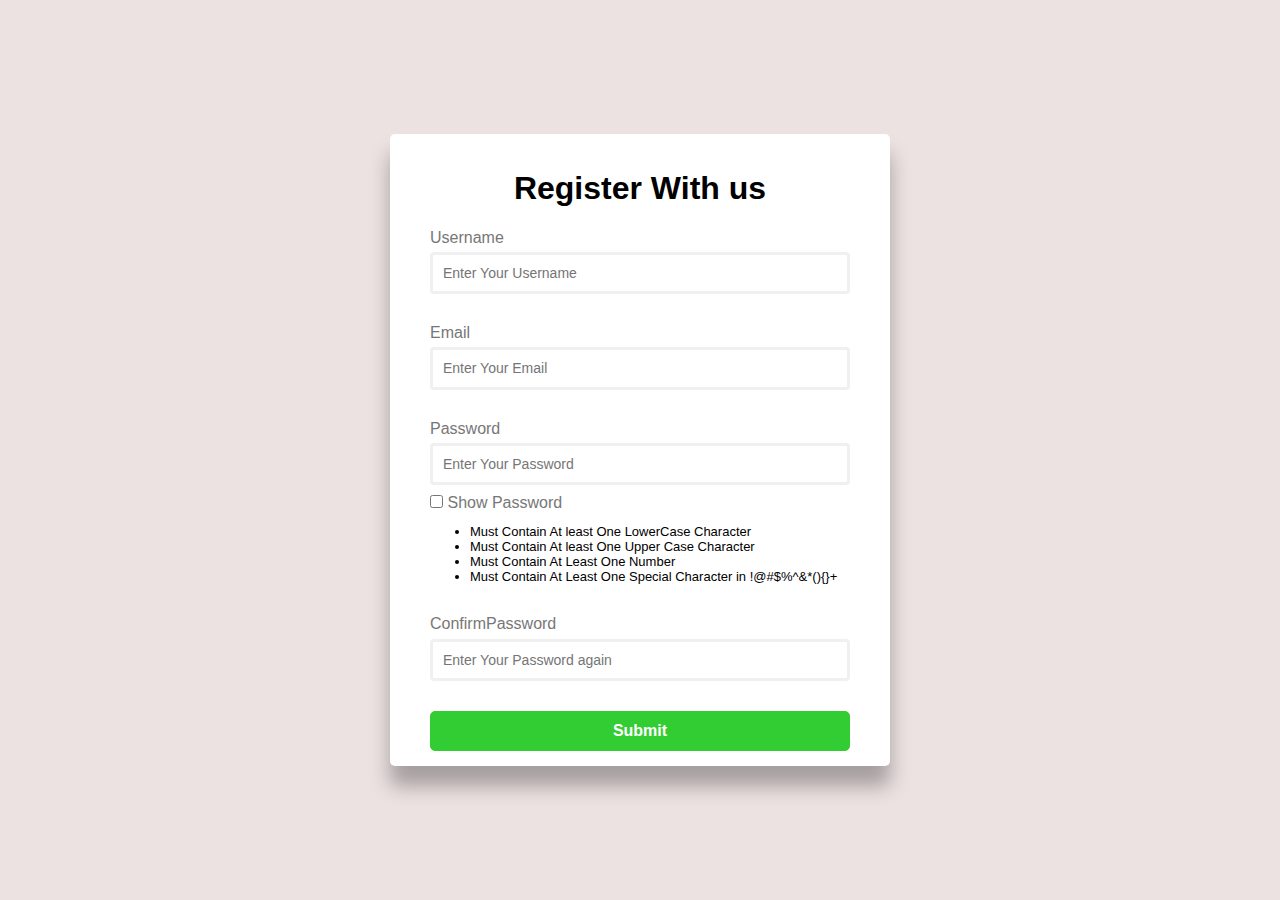
<file: index.html>
<!DOCTYPE html>
<html lang="en">
<head>
    <meta charset="UTF-8"/>
    <meta content="IE=edge" http-equiv="X-UA-Compatible"/>
    <meta content="width=device-width, initial-scale=1.0" name="viewport"/>
    <title>Form Validator</title>
    <link href="css/styles.css" rel="stylesheet"/>
    <link rel="stylesheet" href="css/normalize.css">
</head>
<body>
<div class="container">
    <form action="in.html" id="form">
        <h1>Register With us</h1>

        <div class="form-control">
            <label for="Username">Username</label>
            <input
                    id="Username"
                    name="username"
                    placeholder="Enter Your Username"
                    type="text"
            />

            <svg class="check svg-control svg-position svg-hidden" viewBox="0 0 512 512"
                 xmlns="http://www.w3.org/2000/svg">
                <!-- Font Awesome Free 5.15.3 by @fontawesome - https://fontawesome.com License - https://fontawesome.com/license/free (Icons: CC BY 4.0, Fonts: SIL OFL 1.1, Code: MIT License) -->
                <path d="M504 256c0 136.967-111.033 248-248 248S8 392.967 8 256 119.033 8 256 8s248 111.033 248 248zM227.314 387.314l184-184c6.248-6.248 6.248-16.379 0-22.627l-22.627-22.627c-6.248-6.249-16.379-6.249-22.628 0L216 308.118l-70.059-70.059c-6.248-6.248-16.379-6.248-22.628 0l-22.627 22.627c-6.248 6.248-6.248 16.379 0 22.627l104 104c6.249 6.249 16.379 6.249 22.628.001z"
                      fill="#2ecc71"/>
            </svg>

            <svg class="exclamation svg-control svg-position svg-hidden" viewBox="0 0 512 512"
                 xmlns="http://www.w3.org/2000/svg">
                <!-- Font Awesome Free 5.15.3 by @fontawesome - https://fontawesome.com License - https://fontawesome.com/license/free (Icons: CC BY 4.0, Fonts: SIL OFL 1.1, Code: MIT License) -->
                <path d="M504 256c0 136.997-111.043 248-248 248S8 392.997 8 256C8 119.083 119.043 8 256 8s248 111.083 248 248zm-248 50c-25.405 0-46 20.595-46 46s20.595 46 46 46 46-20.595 46-46-20.595-46-46-46zm-43.673-165.346l7.418 136c.347 6.364 5.609 11.346 11.982 11.346h48.546c6.373 0 11.635-4.982 11.982-11.346l7.418-136c.375-6.874-5.098-12.654-11.982-12.654h-63.383c-6.884 0-12.356 5.78-11.981 12.654z"
                      fill="#e74c3c"/>
            </svg>

            <small>error message</small>
        </div>

        <div class="form-control">
            <label for="Email">Email</label>
            <input
                    id="Email"
                    name="email"
                    placeholder="Enter Your Email"
                    type="text"
            />


            <svg class="check svg-control svg-position svg-hidden"  viewBox="0 0 512 512"
                 xmlns="http://www.w3.org/2000/svg">
                <!-- Font Awesome Free 5.15.3 by @fontawesome - https://fontawesome.com License - https://fontawesome.com/license/free (Icons: CC BY 4.0, Fonts: SIL OFL 1.1, Code: MIT License) -->
                <path d="M504 256c0 136.967-111.033 248-248 248S8 392.967 8 256 119.033 8 256 8s248 111.033 248 248zM227.314 387.314l184-184c6.248-6.248 6.248-16.379 0-22.627l-22.627-22.627c-6.248-6.249-16.379-6.249-22.628 0L216 308.118l-70.059-70.059c-6.248-6.248-16.379-6.248-22.628 0l-22.627 22.627c-6.248 6.248-6.248 16.379 0 22.627l104 104c6.249 6.249 16.379 6.249 22.628.001z"
                      fill="#2ecc71"/>
            </svg>

            <svg class="exclamation svg-control svg-position svg-hidden" viewBox="0 0 512 512"
                 xmlns="http://www.w3.org/2000/svg">
                <!-- Font Awesome Free 5.15.3 by @fontawesome - https://fontawesome.com License - https://fontawesome.com/license/free (Icons: CC BY 4.0, Fonts: SIL OFL 1.1, Code: MIT License) -->
                <path d="M504 256c0 136.997-111.043 248-248 248S8 392.997 8 256C8 119.083 119.043 8 256 8s248 111.083 248 248zm-248 50c-25.405 0-46 20.595-46 46s20.595 46 46 46 46-20.595 46-46-20.595-46-46-46zm-43.673-165.346l7.418 136c.347 6.364 5.609 11.346 11.982 11.346h48.546c6.373 0 11.635-4.982 11.982-11.346l7.418-136c.375-6.874-5.098-12.654-11.982-12.654h-63.383c-6.884 0-12.356 5.78-11.981 12.654z"
                      fill="#e74c3c"/>
            </svg>

            <small>error message</small>
        </div>

        <div class="form-control " style="padding-bottom: 7px;">
            <label for="Password">Password</label>
            <input
                    id="Password"
                    name="password"
                    placeholder="Enter Your Password"
                    type="password"
            />

            <div id="showpasswordggroup">
                <input id="showpassword" style="width:min-content; display: inline; margin-top: 10px;" type="checkbox">
                <label for="showpassword" style="margin: 0; display: inline;">Show Password</label>
            </div>

            <svg class="check svg-control svg-position svg-hidden" viewBox="0 0 512 512"
                 xmlns="http://www.w3.org/2000/svg">
                <!-- Font Awesome Free 5.15.3 by @fontawesome - https://fontawesome.com License - https://fontawesome.com/license/free (Icons: CC BY 4.0, Fonts: SIL OFL 1.1, Code: MIT License) -->
                <path d="M504 256c0 136.967-111.033 248-248 248S8 392.967 8 256 119.033 8 256 8s248 111.033 248 248zM227.314 387.314l184-184c6.248-6.248 6.248-16.379 0-22.627l-22.627-22.627c-6.248-6.249-16.379-6.249-22.628 0L216 308.118l-70.059-70.059c-6.248-6.248-16.379-6.248-22.628 0l-22.627 22.627c-6.248 6.248-6.248 16.379 0 22.627l104 104c6.249 6.249 16.379 6.249 22.628.001z"
                      fill="#2ecc71"/>
            </svg>

            <svg class=" exclamation svg-control svg-position svg-hidden"  viewBox="0 0 512 512"
                 xmlns="http://www.w3.org/2000/svg">
                <!-- Font Awesome Free 5.15.3 by @fontawesome - https://fontawesome.com License - https://fontawesome.com/license/free (Icons: CC BY 4.0, Fonts: SIL OFL 1.1, Code: MIT License) -->
                <path d="M504 256c0 136.997-111.043 248-248 248S8 392.997 8 256C8 119.083 119.043 8 256 8s248 111.083 248 248zm-248 50c-25.405 0-46 20.595-46 46s20.595 46 46 46 46-20.595 46-46-20.595-46-46-46zm-43.673-165.346l7.418 136c.347 6.364 5.609 11.346 11.982 11.346h48.546c6.373 0 11.635-4.982 11.982-11.346l7.418-136c.375-6.874-5.098-12.654-11.982-12.654h-63.383c-6.884 0-12.356 5.78-11.981 12.654z"
                      fill="#e74c3c"/>
            </svg>


            <small>error message</small>

            <div>
                <ul>
                    <li id="1">Must Contain At least One LowerCase Character</li>
                    <li id="2">Must Contain At least One Upper Case Character</li>
                    <li id="3">Must Contain At Least One Number</li>
                    <li id="4">Must Contain At Least One Special Character in !@#$%^&*(){}+</li>
                </ul>
            </div>

        </div>

        <div class="form-control">
            <label for="Confirmpassword">ConfirmPassword</label>
            <input
                    id="Confirmpassword"
                    name="confirmpassword"
                    placeholder="Enter Your Password again"
                    type="password"
            />

            <svg class="check svg-control svg-position svg-hidden" viewBox="0 0 512 512"
                 xmlns="http://www.w3.org/2000/svg">
                <!-- Font Awesome Free 5.15.3 by @fontawesome - https://fontawesome.com License - https://fontawesome.com/license/free (Icons: CC BY 4.0, Fonts: SIL OFL 1.1, Code: MIT License) -->
                <path d="M504 256c0 136.967-111.033 248-248 248S8 392.967 8 256 119.033 8 256 8s248 111.033 248 248zM227.314 387.314l184-184c6.248-6.248 6.248-16.379 0-22.627l-22.627-22.627c-6.248-6.249-16.379-6.249-22.628 0L216 308.118l-70.059-70.059c-6.248-6.248-16.379-6.248-22.628 0l-22.627 22.627c-6.248 6.248-6.248 16.379 0 22.627l104 104c6.249 6.249 16.379 6.249 22.628.001z"
                      fill="#2ecc71"/>
            </svg>

            <svg class="exclamation svg-control svg-position svg-hidden" viewBox="0 0 512 512"
                 xmlns="http://www.w3.org/2000/svg">
                <!-- Font Awesome Free 5.15.3 by @fontawesome - https://fontawesome.com License - https://fontawesome.com/license/free (Icons: CC BY 4.0, Fonts: SIL OFL 1.1, Code: MIT License) -->
                <path d="M504 256c0 136.997-111.043 248-248 248S8 392.997 8 256C8 119.083 119.043 8 256 8s248 111.083 248 248zm-248 50c-25.405 0-46 20.595-46 46s20.595 46 46 46 46-20.595 46-46-20.595-46-46-46zm-43.673-165.346l7.418 136c.347 6.364 5.609 11.346 11.982 11.346h48.546c6.373 0 11.635-4.982 11.982-11.346l7.418-136c.375-6.874-5.098-12.654-11.982-12.654h-63.383c-6.884 0-12.356 5.78-11.981 12.654z"
                      fill="#e74c3c"/>
            </svg>


            <small>error message</small>
        </div>
        <button type="submit">Submit</button>
    </form>
</div>
<script src="js/script.js"></script>
</body>
</html>
</file>
<file: css/styles.css>
:root {
    --success-color: #2ecc71;
    --error-color: #e74c3c;
}

* {
    box-sizing: border-box;
}

body {
    background-color: #ece2e2;
    font-family: -apple-system, BlinkMacSystemFont, "Segoe UI", Roboto, Oxygen,
    Ubuntu, Cantarell, "Open Sans", "Helvetica Neue", sans-serif;
    display: flex;
    justify-content: center;
    align-items: center;
    height: 100vh;
    margin: 0;
}

.container {
    background-color: white;
    border-radius: 5px;
    box-shadow: 0 20px 20px rgba(0, 0, 0, 0.3);
    width: 500px;
}

h1 {
    text-align: center;
    margin: 0 0 20px;
}

.container {
    padding: 15px 40px;
}

.form-control {
    position: relative;
    margin-bottom: 10px;
    padding-bottom: 20px;
}

.form-control label {
    color: #777;
    display: block;
    margin-bottom: 5px;
}

.form-control input {
    border: 3px solid #f0f0f0;
    border-radius: 4px;
    display: block;
    width: 100%;
    padding: 10px;
    font-size: 14px;
}

.form-control input:focus {
    outline: lightsalmon;
    border-color: blue;
    box-shadow: 2px 2px 6px gray;
}


.form-control.success input {
    border-color: var(--success-color);
}

.form-control.error input {
    border-color: var(--error-color);
}

.form-control small {
    color: var(--error-color);
    position: absolute;
    bottom: 0;
    visibility: hidden;
}

.form-control.error small {
    visibility: visible;
}

.form-control ul {

    font-size: 13px;
}

.errorforpassword {

    color: var(--error-color);
}

.successforpassword {
    color: var(--success-color);
}

button {
    cursor: pointer;
    background-color: limegreen;
    border: limegreen 1px solid;
    width: 100%;
    padding: 10px;
    display: block;
    border-radius: 5px;
    color: white;
    font-size: 16px;
    font-weight: bold;
    margin-top: 25px;
}

/* <----------------------svg properties------------------------------------->*/

.svg-control {

    width: 25px;
    height: 25px;
    position: absolute;
}

.svg-position {

    right: 4px;
    top: 31px;
}


.svg-control.svg-position.svg-visible {
    visibility: visible;
}

.svg-control.svg-position.svg-hidden{
    visibility: hidden;
}
</file>
